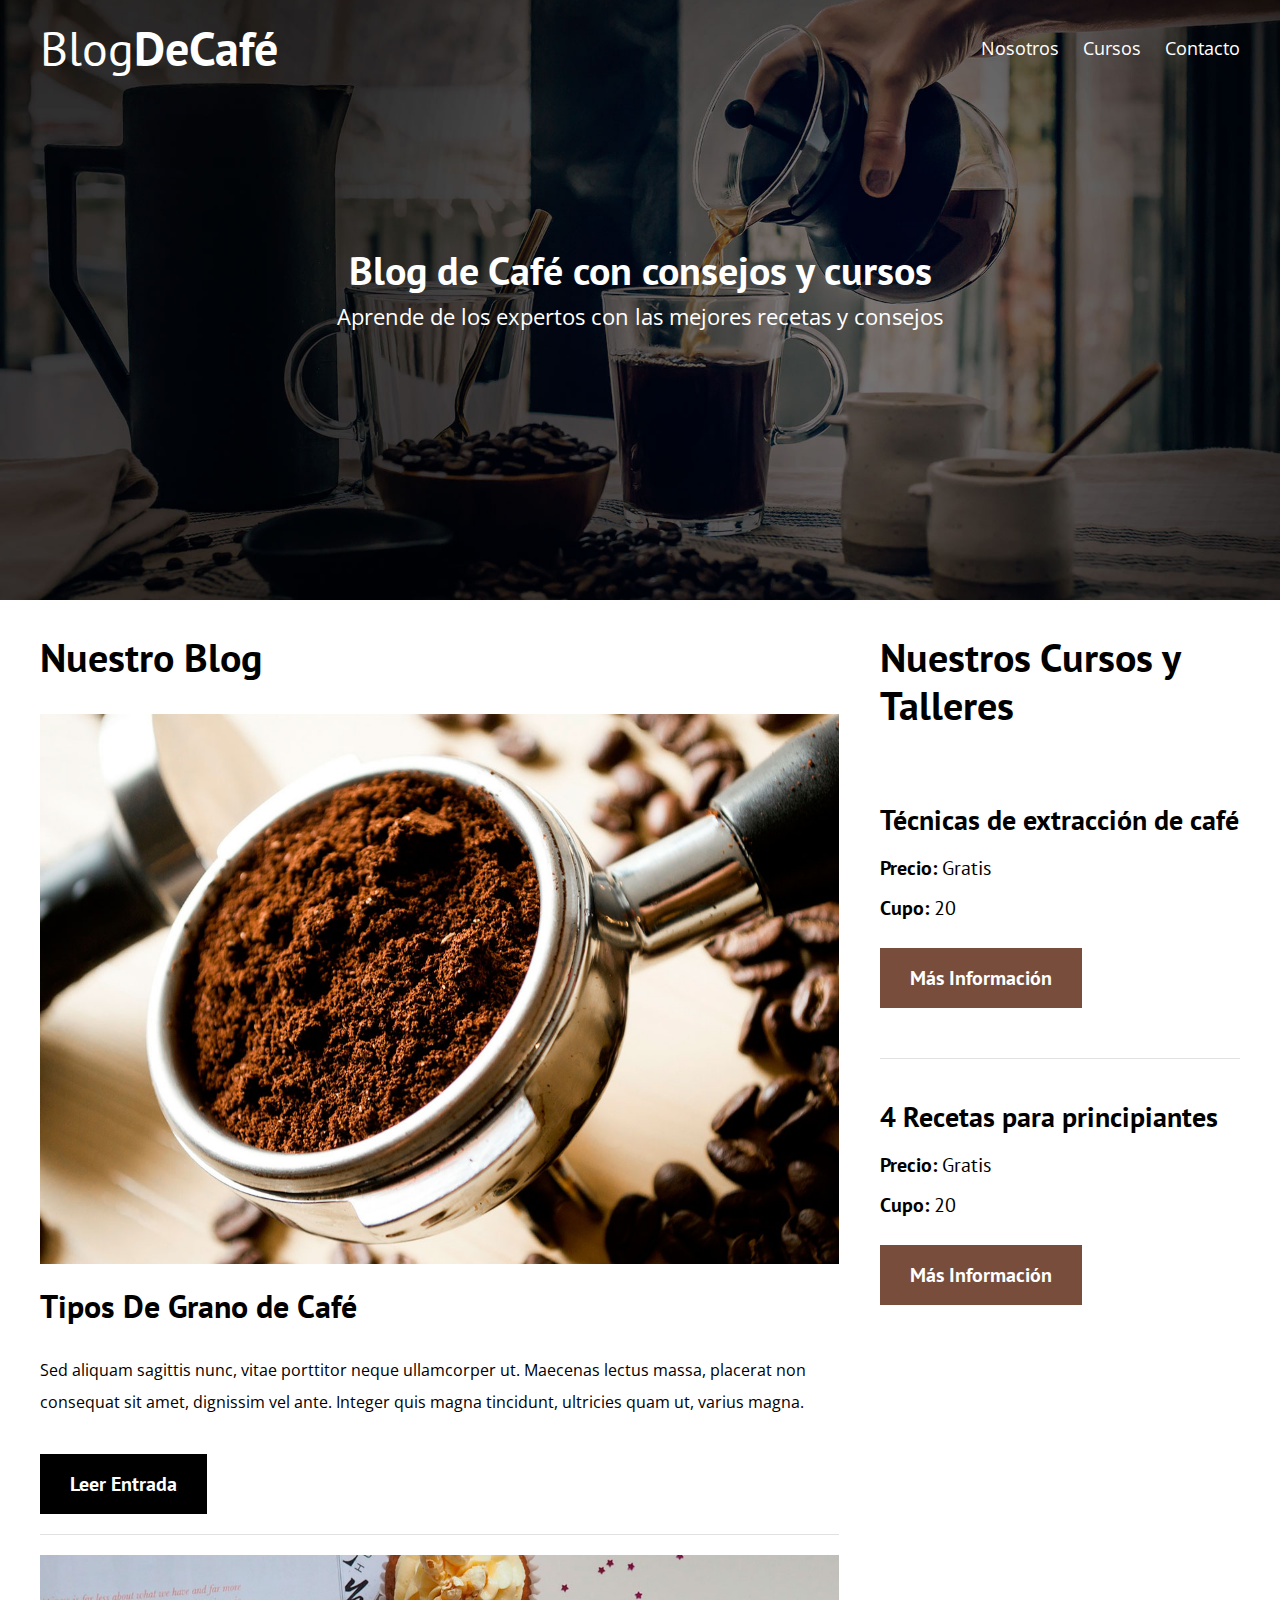
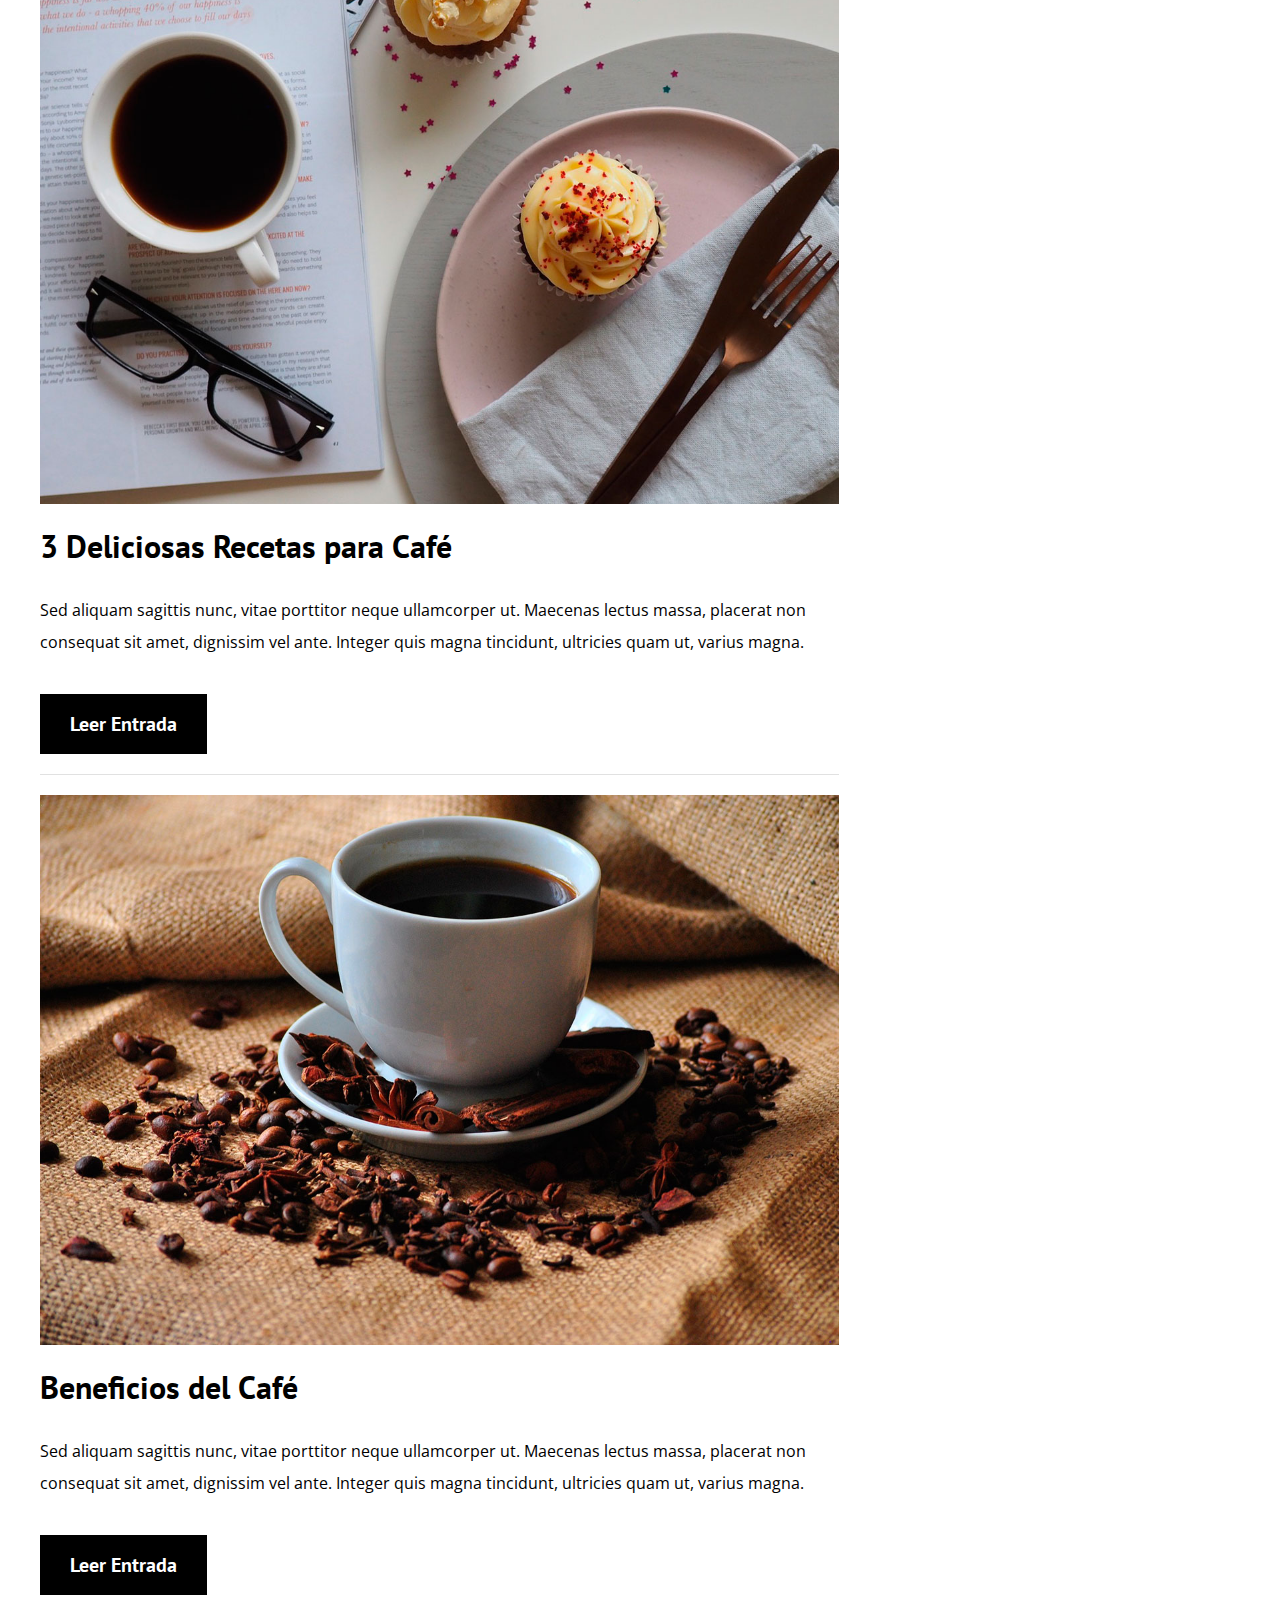
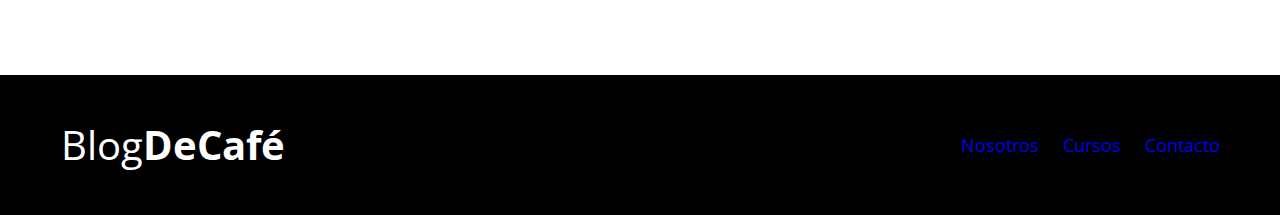
<file: index.html>
<!DOCTYPE html>
<html lang="en">
<head>
    <meta charset="UTF-8">
    <meta name="viewport" content="width=device-width, initial-scale=1.0">
    <meta http-equiv="X-UA-Compatible" content="ie=edge">
    <title>Blog de Café</title>

    <link href="https://fonts.googleapis.com/css2?family=Open+Sans&family=PT+Sans:wght@400;700&display=swap" rel="stylesheet">
    <link rel="stylesheet" href="css/normalize.css">
    <link rel="stylesheet" href="css/style.css">
</head>
<body>

    <header class="site-header">
        <div class="contenedor">
            <div class="barra">
                <a href="/">
                    <h1 class="no-margin">Blog<span>DeCafé</span></h1>
                </a>

                <nav class="navegacion">
                <a href="nosotros.html">Nosotros</a>
                <a href="cursos.html">Cursos</a>
                <a href="contacto.html">Contacto</a>
                </nav>
            </div> <!--barra-->

            <div class="texto-header">
                <h2 class="no-margin">Blog de Café con consejos y cursos</h2>
                <p class="no-margin">Aprende de los expertos con las mejores recetas y consejos</p>
            </div>
        </div> <!--contenedor-->
    </header>


    <div class="contenido-principal contenedor">
        <main class="blog">
            
            <h2>Nuestro Blog</h2>
            <article class="entrada-blog">

                <div class="imagen">
                    <img src="img/blog1.jpg" alt="Imagen blog">
                </div> <!--imagen-->

                <div class="contenido-blog">
                    <h3  class="no-margin">Tipos De Grano de Café</h3>
                    <p>Sed aliquam sagittis nunc, vitae porttitor neque ullamcorper ut.
                        Maecenas lectus massa, placerat non consequat sit amet, dignissim vel ante.
                        Integer quis magna tincidunt, ultricies quam ut, varius magna.</p>
                        <a href="/" class="btn btn-primario">Leer Entrada</a>
                </div>
            </article>

            <article class="entrada-blog">

                <div class="imagen">
                    <img src="img/blog2.jpg" alt="Imagen blog">
                </div> <!--imagen-->

                <div class="contenido-blog">
                    <h3 class="no-margin">3 Deliciosas Recetas para Café</h3>
                    <p>Sed aliquam sagittis nunc, vitae porttitor neque ullamcorper ut.
                        Maecenas lectus massa, placerat non consequat sit amet, dignissim vel ante.
                        Integer quis magna tincidunt, ultricies quam ut, varius magna.</p>
                        <a href="/" class="btn btn-primario">Leer Entrada</a>
                </div>
            </article>

            <article class="entrada-blog">

                <div class="imagen">
                    <img src="img/blog3.jpg" alt="Imagen blog">
                </div> <!--imagen-->

                <div class="contenido-blog">
                    <h3 class="no-margin">Beneficios del Café</h3>
                    <p>Sed aliquam sagittis nunc, vitae porttitor neque ullamcorper ut.
                        Maecenas lectus massa, placerat non consequat sit amet, dignissim vel ante.
                        Integer quis magna tincidunt, ultricies quam ut, varius magna.</p>
                        <a href="/" class="btn btn-primario">Leer Entrada</a>
                </div>
            </article>

        </main>

        <asaide class="cursos">

            <h2>Nuestros Cursos y Talleres</h2>

            <ul class="cursos-lista">
                <li class="curso">
                    <h4 class="no-margin">Técnicas de extracción de café</h4>
                    <p class="no-margin">Precio: <span>Gratis</span> </p>
                    <p class="no-margin">Cupo: <span>20</span> </p>
                    <a href="cursos.html" class="btn btn-secundario">Más Información</a>
                </li>

                <li class="curso">
                    <h4 class="no-margin">4 Recetas para principiantes</h4>
                    <p class="no-margin">Precio: <span>Gratis</span> </p>
                    <p class="no-margin">Cupo: <span>20</span> </p>
                    <a href="cursos.html" class="btn btn-secundario">Más Información</a>
                </li>
            </ul>

        </asaide>

    </div> <!--contenido principal-->

    <footer class="site-footer">
        <div class="contenedor">
            <div class="barra">
                <p class="no-margin">Blog<span>DeCafé</span></p>

                <nav class="navegacion">
                    <a href="nosotros.html">Nosotros</a>
                    <a href="cursos.html">Cursos</a>
                    <a href="contacto.html">Contacto</a>
                </nav>
                
            </div>
        </div>
    </footer>

</body>
</html>
</file>
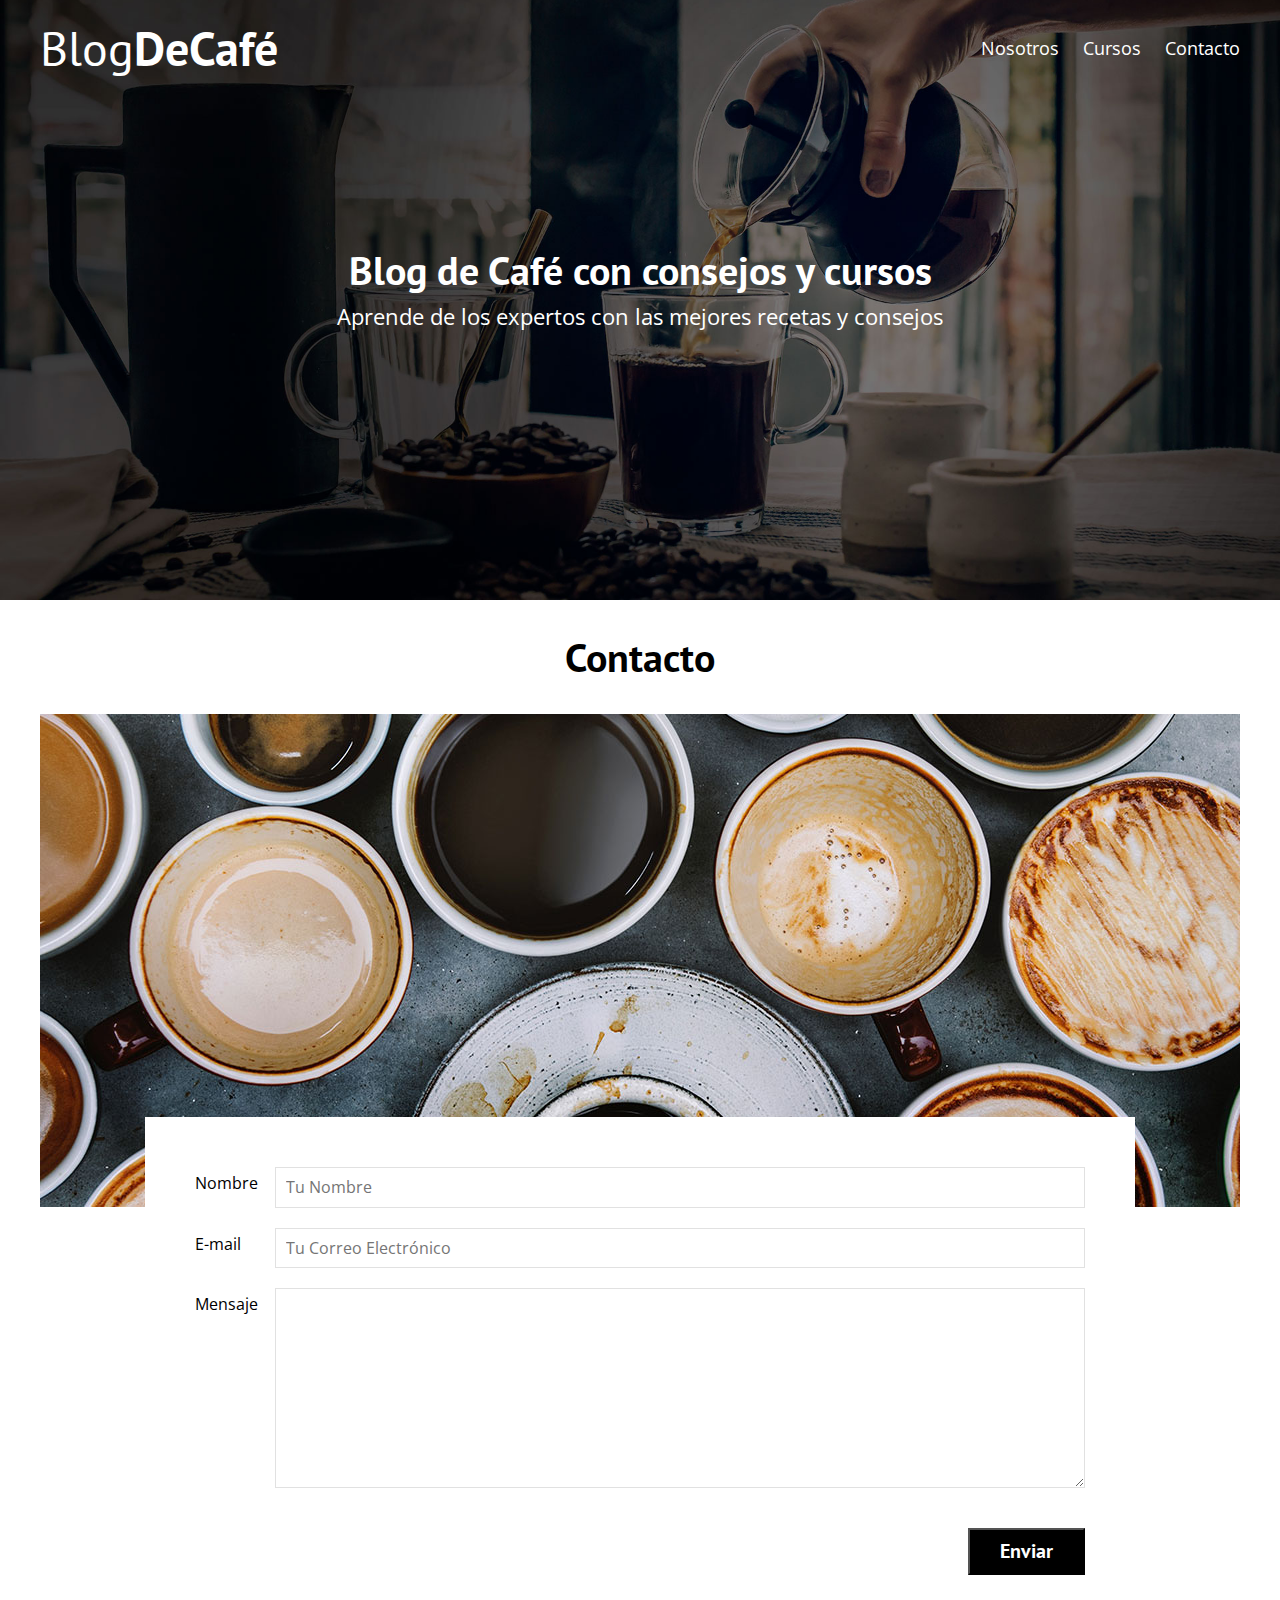
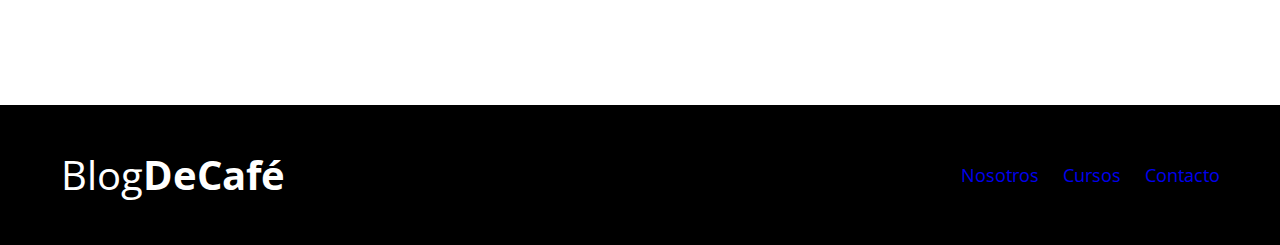
<file: contacto.html>
<!DOCTYPE html>
<html lang="en">
<head>
    <meta charset="UTF-8">
    <meta name="viewport" content="width=device-width, initial-scale=1.0">
    <meta http-equiv="X-UA-Compatible" content="ie=edge">
    <title>Blog de Café</title>

    <link href="https://fonts.googleapis.com/css2?family=Open+Sans&family=PT+Sans:wght@400;700&display=swap" rel="stylesheet">
    <link rel="stylesheet" href="css/normalize.css">
    <link rel="stylesheet" href="css/style.css">
</head>
<body>

    <header class="site-header">
        <div class="contenedor">
            <div class="barra">
                <a href="/">
                    <h1 class="no-margin">Blog<span>DeCafé</span></h1>
                </a>

                <nav class="navegacion">
                <a href="nosotros.html">Nosotros</a>
                <a href="cursos.html">Cursos</a>
                <a href="contacto.html">Contacto</a>
                </nav>
            </div> <!--barra-->

            <div class="texto-header">
                <h2 class="no-margin">Blog de Café con consejos y cursos</h2>
                <p class="no-margin">Aprende de los expertos con las mejores recetas y consejos</p>
            </div>
        </div> <!--contenedor-->
    </header>


    <main class="contenedor">
        <h2 class="centrar-texto">Contacto</h2>

            <div class="grid centrar-columnas">
                
                <div class="columnas-12">
                    <img src="img/contacto.jpg" alt="Imagen Contacto">
                </div>

                <div class="columnas-10 formulario-contacto">
                    
                    <form action="#">
                        <div class="campo">
                            <label for="nombre">Nombre</label>
                            <input type="text" id="nombre" placeholder="Tu Nombre">
                        </div>

                        <div class="campo">
                            <label for="email">E-mail</label>
                            <input type="email" id="email" placeholder="Tu Correo Electrónico">
                        </div>

                        <div class="campo mensaje">
                            <label for="mensaje">Mensaje</label>
                            <textarea id="mensaje"></textarea>
                        </div>
                        
                        <div class="campo enviar">
                            <input type="submit" value="Enviar" class="btn btn-primario">
                        </div>
                    </form>

                </div>

            </div>
        
    </main>


<footer class="site-footer">
    <div class="contenedor">
        <div class="barra">
            <p class="no-margin">Blog<span>DeCafé</span></p>

            <nav class="navegacion">
                <a href="nosotros.html">Nosotros</a>
                <a href="cursos.html">Cursos</a>
                <a href="contacto.html">Contacto</a>
            </nav>
            
        </div>
    </div>
</footer>
</body>
</html>
</file>
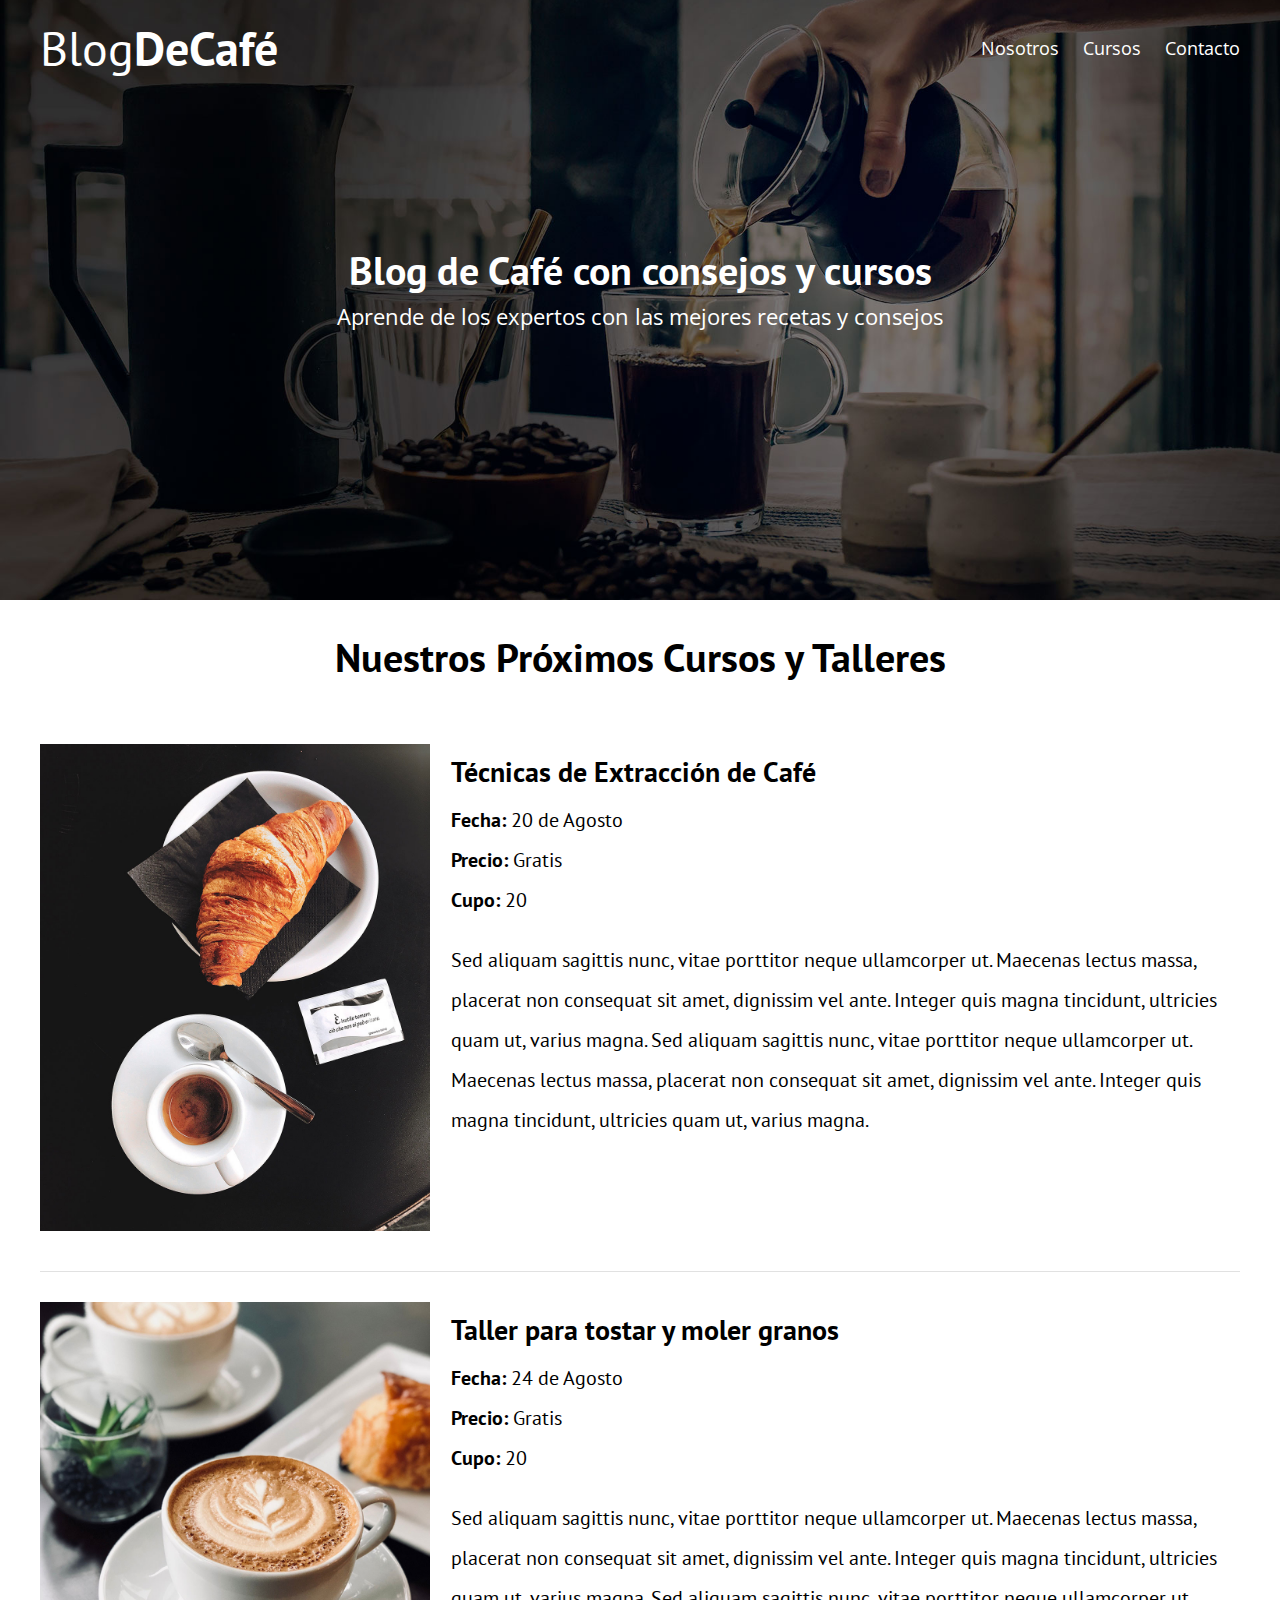
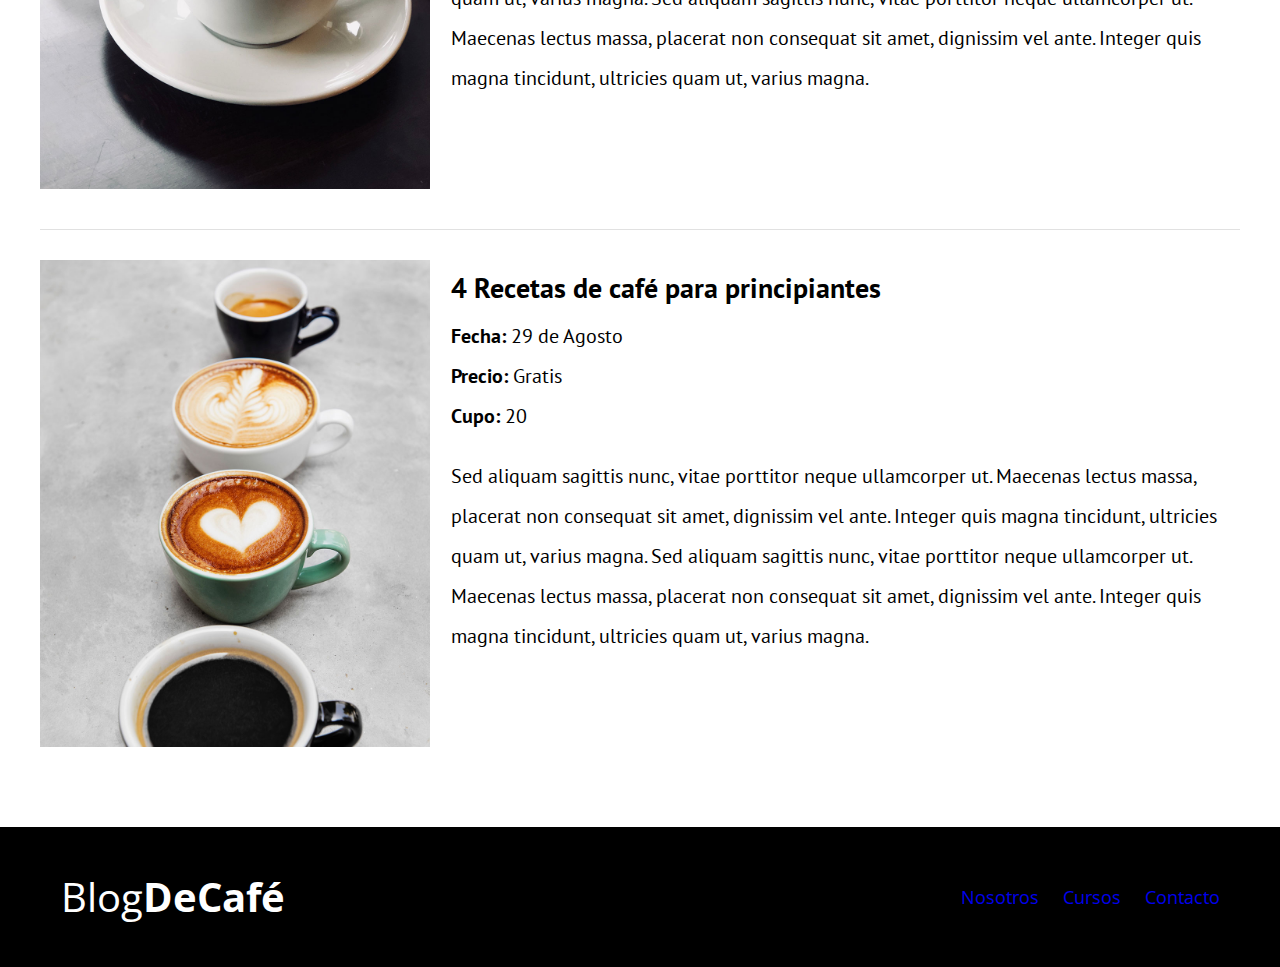
<file: cursos.html>
<!DOCTYPE html>
<html lang="en">
<head>
    <meta charset="UTF-8">
    <meta name="viewport" content="width=device-width, initial-scale=1.0">
    <meta http-equiv="X-UA-Compatible" content="ie=edge">
    <title>Blog de Café</title>

    <link href="https://fonts.googleapis.com/css2?family=Open+Sans&family=PT+Sans:wght@400;700&display=swap" rel="stylesheet">
    <link rel="stylesheet" href="css/normalize.css">
    <link rel="stylesheet" href="css/style.css">
</head>
<body>

    <header class="site-header">
        <div class="contenedor">
            <div class="barra">
                <a href="/">
                    <h1 class="no-margin">Blog<span>DeCafé</span></h1>
                </a>

                <nav class="navegacion">
                <a href="nosotros.html">Nosotros</a>
                <a href="cursos.html">Cursos</a>
                <a href="contacto.html">Contacto</a>
                </nav>
            </div> <!--barra-->

            <div class="texto-header">
                <h2 class="no-margin">Blog de Café con consejos y cursos</h2>
                <p class="no-margin">Aprende de los expertos con las mejores recetas y consejos</p>
            </div>
        </div> <!--contenedor-->
    </header>


    <main class="contenedor">
        <h2 class="centrar-texto">Nuestros Próximos Cursos y Talleres</h2>

        <article class="curso grid">
            <div class="columnas-4">
                <img src="img/curso1.jpg" alt="Imagen Curso">
            </div>
            <div class="columnas-8">
                <h4 class="no-margin">Técnicas de Extracción de Café</h4>
                <p class="no-margin">Fecha: <span>20 de Agosto</span> </p>
                <p class="no-margin">Precio: <span>Gratis</span> </p>
                <p class="no-margin">Cupo: <span>20</span> </p>
                <p class="descripcion">Sed aliquam sagittis nunc, vitae porttitor neque ullamcorper ut.
                Maecenas lectus massa, placerat non consequat sit amet, dignissim vel ante.
                Integer quis magna tincidunt, ultricies quam ut, varius magna.
                Sed aliquam sagittis nunc, vitae porttitor neque ullamcorper ut.
                Maecenas lectus massa, placerat non consequat sit amet, dignissim vel ante.
                Integer quis magna tincidunt, ultricies quam ut, varius magna.</p>

            </div>
        </article>

        <article class="curso grid">
            <div class="columnas-4">
                <img src="img/curso2.jpg" alt="Imagen Curso">
            </div>
            <div class="columnas-8">
                <h4 class="no-margin">Taller para tostar y moler granos</h4>
                <p class="no-margin">Fecha: <span>24 de Agosto</span> </p>
                <p class="no-margin">Precio: <span>Gratis</span> </p>
                <p class="no-margin">Cupo: <span>20</span> </p>
                <p class="descripcion">Sed aliquam sagittis nunc, vitae porttitor neque ullamcorper ut.
                Maecenas lectus massa, placerat non consequat sit amet, dignissim vel ante.
                Integer quis magna tincidunt, ultricies quam ut, varius magna.
                Sed aliquam sagittis nunc, vitae porttitor neque ullamcorper ut.
                Maecenas lectus massa, placerat non consequat sit amet, dignissim vel ante.
                Integer quis magna tincidunt, ultricies quam ut, varius magna.</p>

            </div>
        </article>

        <article class="curso grid">
            <div class="columnas-4">
                <img src="img/curso3.jpg" alt="Imagen Curso">
            </div>
            <div class="columnas-8">
                <h4 class="no-margin">4 Recetas de café para principiantes</h4>
                <p class="no-margin">Fecha: <span>29 de Agosto</span> </p>
                <p class="no-margin">Precio: <span>Gratis</span> </p>
                <p class="no-margin">Cupo: <span>20</span> </p>
                <p class="descripcion">Sed aliquam sagittis nunc, vitae porttitor neque ullamcorper ut.
                Maecenas lectus massa, placerat non consequat sit amet, dignissim vel ante.
                Integer quis magna tincidunt, ultricies quam ut, varius magna.
                Sed aliquam sagittis nunc, vitae porttitor neque ullamcorper ut.
                Maecenas lectus massa, placerat non consequat sit amet, dignissim vel ante.
                Integer quis magna tincidunt, ultricies quam ut, varius magna.</p>

            </div>
        </article>

    </main>


    <footer class="site-footer">
        <div class="contenedor">
            <div class="barra">
                <p class="no-margin">Blog<span>DeCafé</span></p>

                <nav class="navegacion">
                    <a href="nosotros.html">Nosotros</a>
                    <a href="cursos.html">Cursos</a>
                    <a href="contacto.html">Contacto</a>
                </nav>
                
            </div>
        </div>
    </footer>
</body>
</html>
</file>
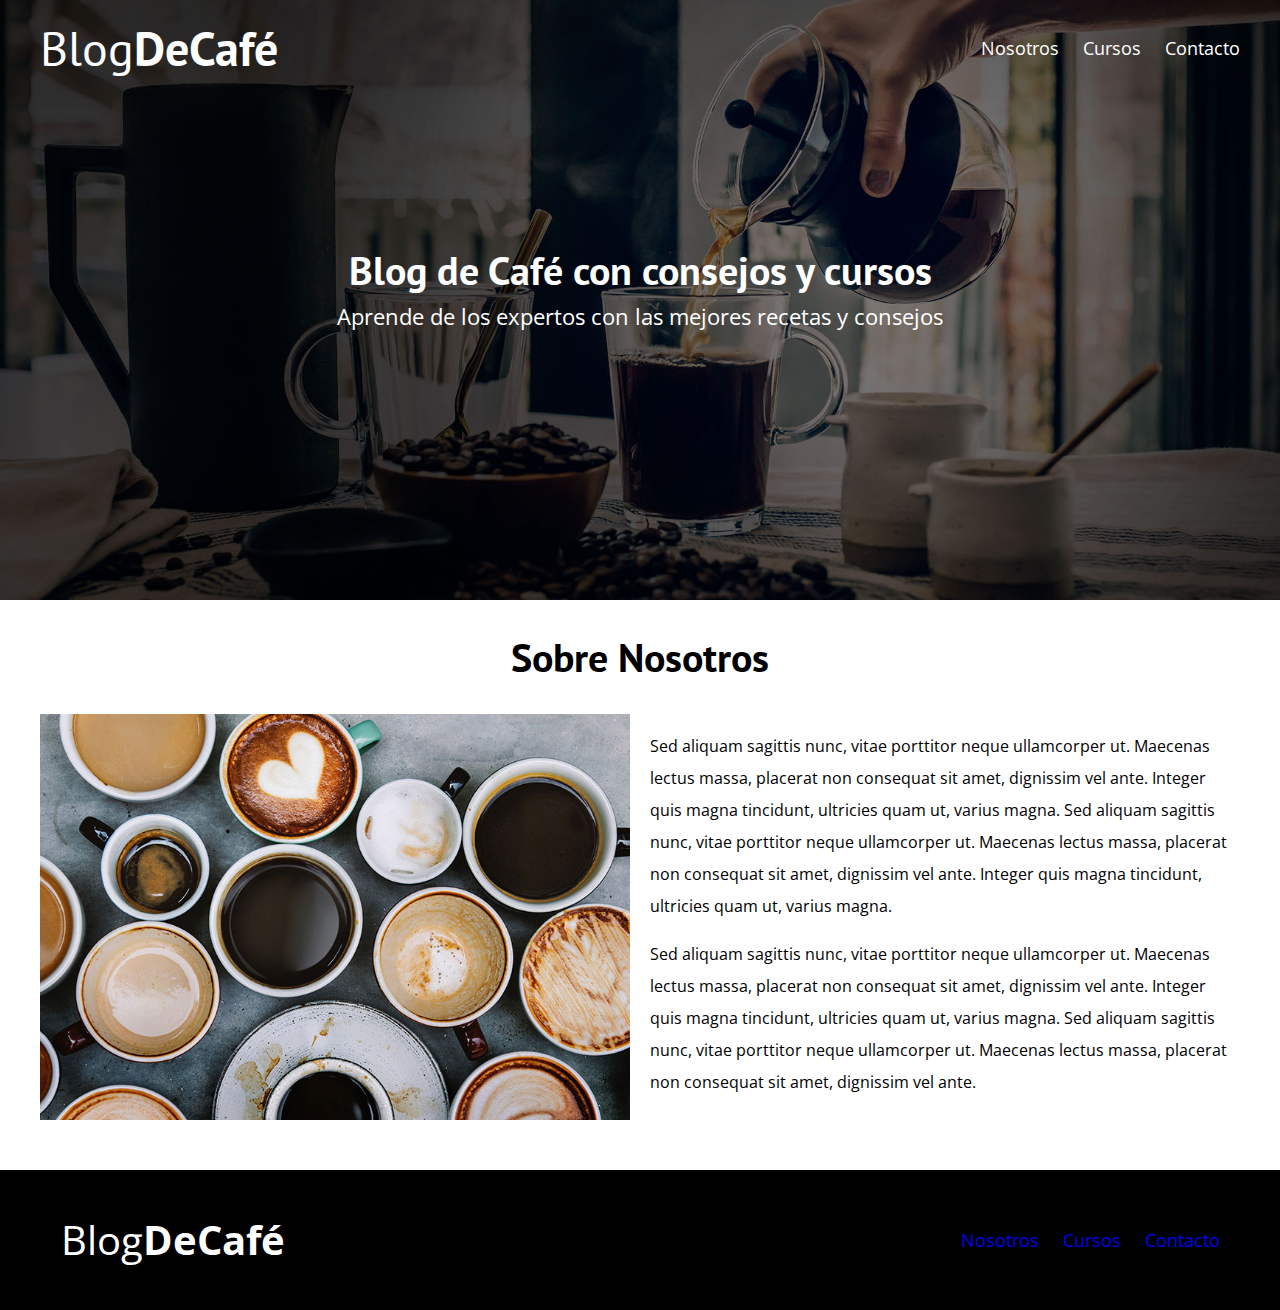
<file: nosotros.html>
<!DOCTYPE html>
<html lang="en">
<head>
    <meta charset="UTF-8">
    <meta name="viewport" content="width=device-width, initial-scale=1.0">
    <meta http-equiv="X-UA-Compatible" content="ie=edge">
    <title>Blog de Café</title>

    <link href="https://fonts.googleapis.com/css2?family=Open+Sans&family=PT+Sans:wght@400;700&display=swap" rel="stylesheet">
    <link rel="stylesheet" href="css/normalize.css">
    <link rel="stylesheet" href="css/style.css">
</head>
<body>

    <header class="site-header">
        <div class="contenedor">
            <div class="barra">
                <a href="/">
                    <h1 class="no-margin">Blog<span>DeCafé</span></h1>
                </a>

                <nav class="navegacion">
                <a href="nosotros.html">Nosotros</a>
                <a href="cursos.html">Cursos</a>
                <a href="contacto.html">Contacto</a>
                </nav>
            </div> <!--barra-->

            <div class="texto-header">
                <h2 class="no-margin">Blog de Café con consejos y cursos</h2>
                <p class="no-margin">Aprende de los expertos con las mejores recetas y consejos</p>
            </div>
        </div> <!--contenedor-->
    </header>

    <main class="contenedor">
        <h2 class="centrar-texto">Sobre Nosotros</h2>
        <div class="grid">
            <div class="columnas-6">
                <img src="img/nosotros.jpg" alt="Imagen Nosotros">
            </div>
            <div class="columnas-6">
                <p>Sed aliquam sagittis nunc, vitae porttitor neque ullamcorper ut.
                Maecenas lectus massa, placerat non consequat sit amet, dignissim vel ante.
                Integer quis magna tincidunt, ultricies quam ut, varius magna.
                Sed aliquam sagittis nunc, vitae porttitor neque ullamcorper ut.
                Maecenas lectus massa, placerat non consequat sit amet, dignissim vel ante.
                Integer quis magna tincidunt, ultricies quam ut, varius magna.</p>
    
                <p>Sed aliquam sagittis nunc, vitae porttitor neque ullamcorper ut.
                Maecenas lectus massa, placerat non consequat sit amet, dignissim vel ante.
                Integer quis magna tincidunt, ultricies quam ut, varius magna.
                Sed aliquam sagittis nunc, vitae porttitor neque ullamcorper ut.
                Maecenas lectus massa, placerat non consequat sit amet, dignissim vel ante.</p>
            </div>
        </div>

    </main>


<footer class="site-footer">
    <div class="contenedor">
        <div class="barra">
            <p class="no-margin">Blog<span>DeCafé</span></p>

            <nav class="navegacion">
                <a href="nosotros.html">Nosotros</a>
                <a href="cursos.html">Cursos</a>
                <a href="contacto.html">Contacto</a>
            </nav>
            
        </div>
    </div>
</footer>
</body>
</html>
</file>
<file: css/style.css>
/* apply a natural box layout model to all elements, but allowing components to change */
html {
  box-sizing: border-box;
  font-size: 62.5%; /** 1rem = 10px **/
}
*, *:before, *:after {
  box-sizing: inherit;
}
body{
    font-family: 'Open Sans', sans-serif;
    font-size: 1.6rem;
    line-height: 2;
}

/** Globales **/
.contenedor{
    max-width: 1200px;
    width: 95%;
    margin: 0 auto;
}

h1, h2, h3, h4 {
    font-family: 'PT Sans', sans-serif;
}

h1{
    font-size: 4.8rem;
}

h2{
    font-size: 4rem;
    line-height: 1.2;
}

h3{
    font-size: 3.2rem;
}

h4{
    font-size: 2.8rem;
}

img{
    max-width: 100%;
}

/** Utilidades **/
.centrar-texto{
    text-align: center;
}

.no-margin{
    margin: 0;
}

/** Grid **/

@media (min-width: 768px) {
    .grid{
        display: flex;
        justify-content: space-between;
        flex-wrap: wrap;
    }

    .centrar-columnas{
        justify-content: center;
    }

    .columnas-4{
        flex: 0 0 calc(33.3% - 1rem);
    }

    .columnas-6{
        flex: 0 0 calc(50% - 1rem);
    }

    .columnas-8{
        flex: 0 0 calc(66.6% - 1rem);
    }

    .columnas-10{
        flex: 0 0 calc(83.3% - 1rem);
    }

    .columnas-12{
        flex: 0 0 100%;
    }

}

/** Botones **/
.btn{
    display: block;
    text-align: center;
    padding: 1rem 3rem;
    margin: 2rem 0;
    color: white;
    text-decoration: none;
    font-family: 'PT Sans', sans-serif;
    font-weight: 700;
    font-size: 2rem;
    flex: 0 0 100%;
}

.btn:hover{
    cursor: pointer;
}

@media (min-width: 768px){
    .btn{
        display: inline-block;
        flex: 0 0 auto;
    }
}

.btn-primario{
    background-color: black;
}

.btn-secundario{
    background-color: #784d3c;
}




/** Header **/
@media (min-width:768px){
    .barra{
        display: flex;
        justify-content: space-between;
        align-items: center;
    }
}

.site-header{
    background-image: url(../img/banner.jpg);
    background-repeat: no-repeat;
    background-position: center center;
    background-size: cover;
    height: 60rem;
}

.site-header a {
    color: white;
    text-decoration: none;
}

.site-header h1 {
    text-align: center;
    font-weight: 400;
}

.site-header h1 span {
    font-weight: 700;
}

/** Navegación **/

.navegacion a {
    text-align: center;
    display: block;
    font-size: 1.8rem;
    text-decoration: none;
}

@media (min-width:768px) {
    .navegacion a {
        display: inline;
        margin-right: 2rem;
    }
    .navegacion a:last-of-type{
        margin: 0;
    }
}

/** header texto **/
.texto-header{
    color: white;
    text-align: center;
    margin-top: 5rem;
}

@media (min-width:768px) {
    .texto-header{
        margin-top: 15rem;
    }
}

.texto-header p {
    font-size: 2.2rem;
}

/* CONTENIDO PRINCIPAL HOME */

.contenido-principal{
    display: flex;
    flex-wrap: wrap;
}

.blog,
.cursos{
    flex: 0 0 100%;
}

.cursos{
    order: -1;
}

@media (min-width: 768px) {
    .contenido-principal {
        justify-content: space-between;
    }
    .blog {
        flex-basis: 66.6%;
    }
    .cursos {
        flex-basis: calc(33.3% - 4rem);
        order: 2;
    }

}

/* Opcional 1 - Estilos a entradas de blog */
/* .entrada-blog{
    display: flex;
    justify-content: space-between;
}

.entrada-blog .imagen{
    flex: 0 0 40%;
}

.entrada-blog .contenido-blog{
    flex: 0 0 calc(60% - 2rem);
} */


/*** Opcional 2 - Estilos a entradas de blog ***/
.entrada-blog{
    margin-bottom: 2rem;
    border-bottom: 1px solid #e1e1e1;
}

.entrada-blog:last-of-type{
    border: none;
}

/* Cursos Sidebar */

.cursos-lista {
    padding: 0;
    list-style: none;
}

.curso {
    padding-top: 3rem;
    padding-bottom: 3rem;
    border-bottom: 1px  solid #e1e1e1;
}

.curso:last-of-type{
    border-bottom: none;
}

.curso p {
    font-family: 'PT Sans', sans-serif;
    font-weight: 700;
    font-size: 2rem;
}

.curso p span,
.curso p.descripcion {
    font-weight: 400;
}


/* Footer */

.site-footer{
    background-color: black;
    padding: 3rem;
    margin-top: 4rem;

}

.site-footer p{
    color: white;
    font-size: 4rem;
    font-weight: 400;
    font-family: 'PT Sans' sans-serif;
    text-align: center;
}

.site-footer p span{
    font-weight: 700;

}

/* Contacto */

.formulario-contacto{
    background-color: white;
    padding: 5rem;
}

@media (min-width: 768px) {
 
    .formulario-contacto{
        margin-top: -10rem;
    }

}

.formulario-contacto .campo{
    display: flex;
    justify-content: space-between;
    margin-bottom: 2rem;
}

.formulario-contacto .campo label{
    flex: 0 0 8rem;
}

.formulario-contacto .campo input:not([type="submit"]),
.formulario-contacto textarea{
    flex: 1;
    border: 1px solid #e1e1e1;
    padding: 1rem;
}

.formulario-contacto textarea{
    height: 20rem;
}

.formulario-contacto .enviar{
    display: flex;
    justify-content: flex-end;
}
</file>
